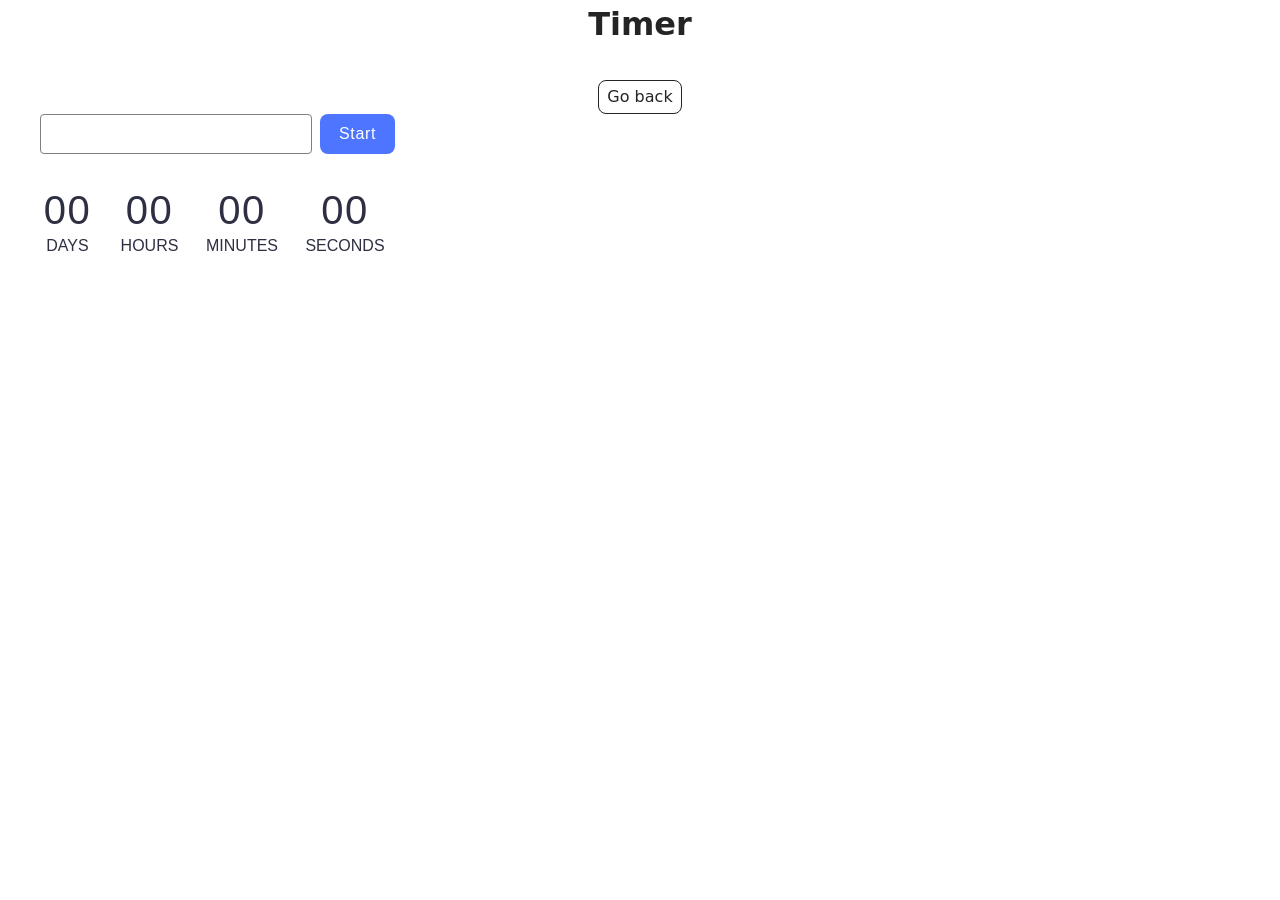
<file: src/1-timer.html>
<!doctype html>
<html lang="en">
  <head>
    <meta charset="UTF-8" />
    <meta http-equiv="X-UA-Compatible" content="IE=edge" />
    <meta name="viewport" content="width=device-width, initial-scale=1.0" />
    <title>Page 2</title>
    <link rel="stylesheet" href="./css/styles.css" />
  </head>
  <body>
    <main>
      <div class="container">
        <h1 class="main-title">Timer</h1>
        <a class="back-link" href="./index.html">Go back</a>

        <div class="box">
          <input type="text" id="datetime-picker" />
          <button type="button" data-start>Start</button>
        </div>

        <div class="timer">
          <div class="field field-days">
            <span class="value" data-days>00</span>
            <span class="label">Days</span>
          </div>
          <div class="field field-hours">
            <span class="value" data-hours>00</span>
            <span class="label">Hours</span>
          </div>
          <div class="field field-minutes">
            <span class="value" data-minutes>00</span>
            <span class="label">Minutes</span>
          </div>
          <div class="field field-seconds">
            <span class="value" data-seconds>00</span>
            <span class="label">Seconds</span>
          </div>
        </div>
      </div>
    </main>

    <script type="module" src="./js/1-timer.js"></script>
  </body>
</html>
</file>
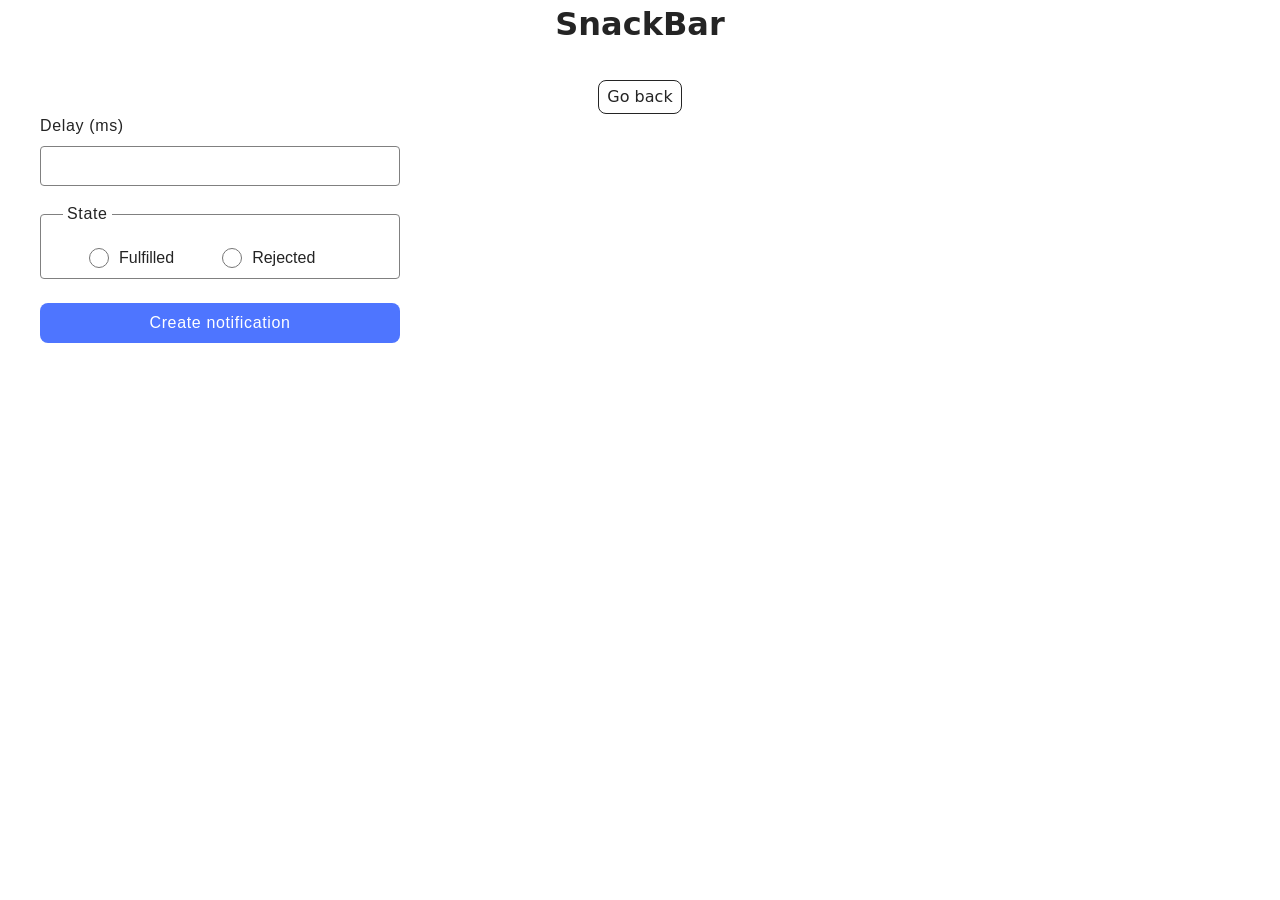
<file: src/2-snackbar.html>
<!doctype html>
<html lang="en">
  <head>
    <meta charset="UTF-8" />
    <meta http-equiv="X-UA-Compatible" content="IE=edge" />
    <meta name="viewport" content="width=device-width, initial-scale=1.0" />
    <title>Page 3</title>
    <link rel="stylesheet" href="./css/styles.css" />
  </head>
  <body>
    <main>
      <div class="container">
        <h1 class="main-title">SnackBar</h1>
        <a class="back-link" href="./index.html">Go back</a>

        <form class="form">
          <label>
            Delay (ms)
            <input type="number" name="delay" required />
          </label>

          <fieldset>
            <legend>State</legend>

            <div class="radio-group">
              <label>
                <input type="radio" name="state" value="fulfilled" required />
                Fulfilled
              </label>
              <label>
                <input type="radio" name="state" value="rejected" required />
                Rejected
              </label>
            </div>
          </fieldset>

          <button type="submit">Create notification</button>
        </form>
      </div>
    </main>

    <script type="module" src="./js/2-snackbar.js"></script>
  </body>
</html>
</file>
<file: src/css/styles.css>
/**
  |============================
  | include css partials with
  | default @import url()
  |============================
*/
/* Common styles */
@import url('./reset.css');
@import url('./base.css');
@import url('./container.css');
@import url('./animations.css');

/* Sections style */
@import url('./header.css');
@import url('./vite-promo.css');
@import url('./badges.css');
@import url('./back-link.css');
@import url('./footer.css');

.box {
  display: flex;
  align-items: center;
  justify-content: flex-start;
  flex-direction: row;
  gap: 8px;
  margin-bottom: 32px;
  width: 363px;
  height: 40px;
}

input {
  box-sizing: border-box;
  padding-left: 16px;
  border: 1px solid #808080;
  border-radius: 4px;
  width: 272px;
  height: 40px;
  background-color: #fff;

  font-size: 16px;
  letter-spacing: 0.04em;
  color: #2e2f42;
  outline: none;
}

input:hover {
  border: 1px solid #000;
}
input:focus {
  border: 1px solid #4e75ff;
}

input:disabled {
  background-color: #fafafa;
}

button {
  display: flex;
  align-items: center;
  justify-content: center;
  flex-direction: row;
  gap: 10px;

  border-radius: 8px;
  padding: 8px 16px;
  width: 75px;
  height: 40px;

  background-color: #4e75ff;

  font-size: 16px;
  letter-spacing: 0.04em;
  color: #fff;
  border: none;
  cursor: pointer;
}

button:disabled {
  background-color: #cfcfcf;
  color: #989898;
}
button:hover {
  color: #fff;
  background-color: #6c8cff;
}

.timer {
  display: flex;
  align-items: flex-start;
  justify-content: flex-start;
  flex-direction: row;
  gap: 24px;
  height: 72px;
  width: 346px;
}

.field-days {
  display: flex;
  align-items: center;
  justify-content: flex-start;
  flex-direction: column;
  gap: 0px;

  width: 55px;
  height: 72px;
}

.field-hours {
  width: 61px;
  height: 72px;
}

.field-minutes {
  width: 76px;
  height: 72px;
}

.field-seconds {
  width: 82px;
  height: 72px;
}

.value {
  font-family: 'Montserrat', sans-serif;
  font-weight: 400;
  font-size: 40px;
  line-height: 1.2;
  letter-spacing: 0.04em;
  color: #2e2f42;
}

.label {
  font-family: 'Montserrat', sans-serif;
  font-weight: 400;
  font-size: 16px;
  line-height: 1.5;
  color: #2e2f42;
  text-transform: uppercase;
}

.flatpickr-calendar {
  width: 280px !important;
  margin-top: 8px;
}

.flatpickr-weekdays {
  width: 280px !important;
}

.flatpickr-current-month .flatpickr-monthDropdown-months {
  font-weight: 400 !important;
}

.flatpickr-current-month input.cur-year {
  font-weight: 400 !important;
}

.dayContainer {
  max-width: 280px !important;
  min-width: 280px !important;
}

.flatpickr-time input.flatpickr-minute,
.flatpickr-time input.flatpickr-second {
  font-weight: bold !important;
}

.flatpickr-rContainer {
  max-width: 280px !important;
  min-width: 280px !important;
}

.flatpickr-input[readonly] {
  width: 280px !important;
}

/* Snackbar */
.form {
  display: flex;
  flex-direction: column;

  width: 360px;
}

.form > label {
  display: flex;
  flex-direction: column;
  gap: 8px;
  font-family: 'Montserrat', sans-serif;
  letter-spacing: 0.04em;
  text-align: left;
}

.form input[type='number'] {
  border: 1px solid #808080;
  border-radius: 4px;
  padding: 8px 12px;
  outline: none;
  width: 100%;
  height: 40px;
  margin-bottom: 16px;
}

.form input[type='radio'] {
  border: 1px solid #808080;
  border-radius: 4px;
  width: 20px;
  height: 20px;
  cursor: pointer;
  margin: 0;
}

fieldset {
  margin: 0px;
  border: 1px solid #808080;
  border-radius: 4px;
  margin-bottom: 24px;
  padding: 0;
}

.radio-group {
  padding: 20px 48px 8px;
  display: flex;
  align-items: center;
  gap: 48px;
  width: 100%;
}

fieldset legend {
  font-family: 'Montserrat', sans-serif;
  letter-spacing: 0.04em;
  text-align: left;
  margin-left: 22px;
  padding: 0 4px;
  background-color: #fff;
}

fieldset label {
  display: flex;
  align-items: center;
  gap: 10px;
  font-family: 'Montserrat', sans-serif;
  cursor: pointer;
}

.form button {
  border-radius: 8px;
  padding: 8px 16px;
  width: 100%;
  height: 40px;
  background-color: #4e75ff;
  border: none;
  color: #fff;
  cursor: pointer;
}

.form button:hover {
  background: #6c8cff;
}

.form input[type='number']:hover {
  border-color: #000000;
}

.form input[type='number']:focus {
  border-color: #4e75ff;
}

fieldset:hover,
fieldset:focus-within {
  border-color: #000000;
}
/* Snackbar end */
</file>
